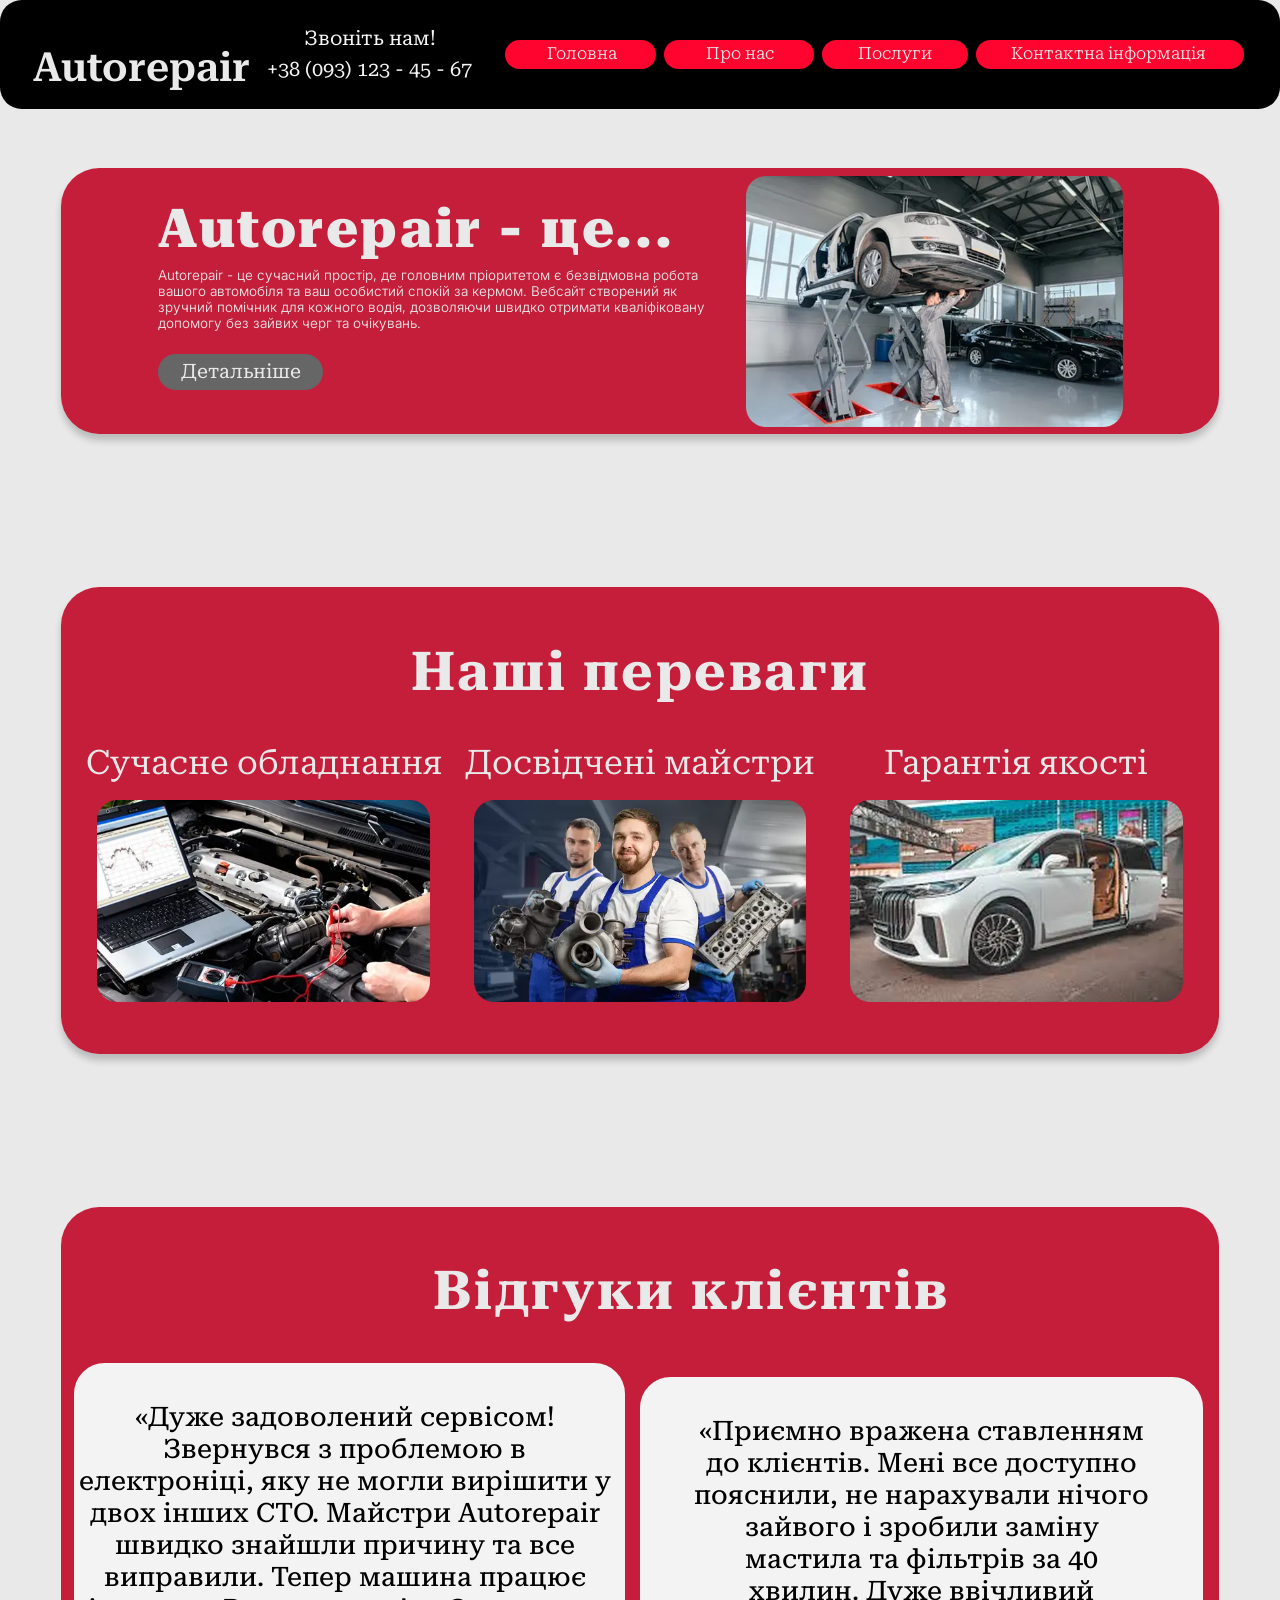
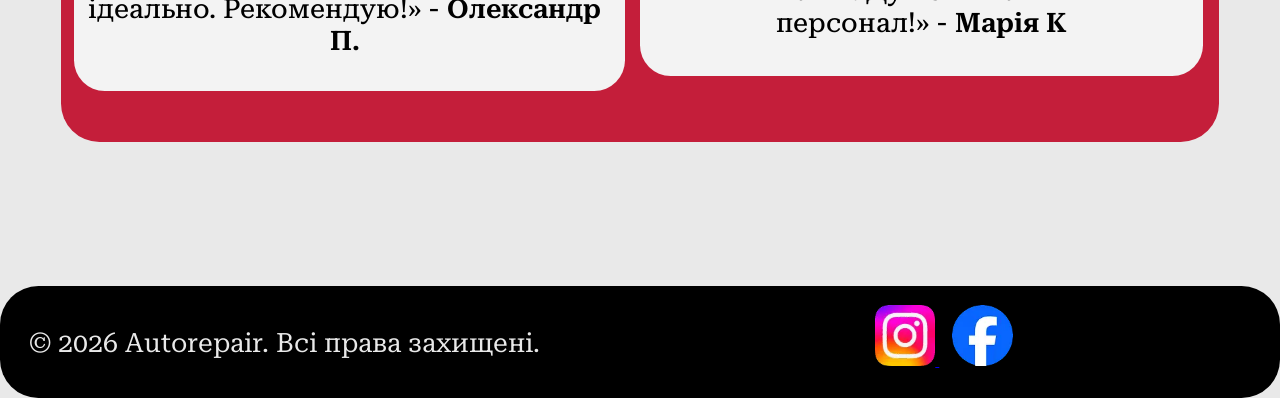
<file: index.html>
<!doctype html>
<html lang="uk">
  <head>
    <title>Головна</title>
    <meta charset="UTF-8" >
    <meta 
    name="viewport" content="width=device-width, initial-scale=1"
    >
    <link rel="stylesheet" href="style.css" >
    <link
      href="https://fonts.googleapis.com/css2?family=Roboto+Serif:ital,opsz,wght@0,8..144,100..900;1,8..144,100..900&display=swap"
      rel="stylesheet"
    >
    <link
      href="https://fonts.googleapis.com/css2?family=Inter:wght@100..900&family=Roboto+Serif:ital,opsz,wght@0,8..144,100..900;1,8..144,100..900&display=swap"
      rel="stylesheet"
    >
    <link rel="icon" href="./Images/favicon.ico" type="image/x-icon" >
  </head>
  <body>
    <header>
      <nav>
        <div class="logo">Autorepair</div>
        <div class="phone">
          <div class="phone-text">Звоніть нам!</div>
          <div class="phone-number">+38 (093) 123 - 45 - 67</div>
        </div>
        <a class="unUsed">Головна</a>
        <a href="HTML/aboutUs.html" class="used">Про нас</a>
        <a href="HTML/poslugi.html" class="poslugi">Послуги</a>
        <a href="HTML/contacts.html" class="last">Контактна інформація</a>
      </nav>
    </header>
   <main>
      <div class="whatIs">
        <div class="before1Img">
          <h1>Autorepair - це...</h1>
          <p>
            Autorepair - це сучасний простір, де головним пріоритетом є
            безвідмовна робота вашого автомобіля та ваш особистий спокій за
            кермом. Вебсайт створений як зручний помічник для кожного водія,
            дозволяючи швидко отримати кваліфіковану допомогу без зайвих черг та
            очікувань.
          </p>
          <div class="marginGrey">
            <a href="HTML/aboutUs.html" class="greyBtn">Детальніше</a>
          </div>
        </div>
        <img class="firstImg" src="./Images/1.webp" alt="Людина піднімає авто">
      </div>

      <div class="ourAdvantages">
        <h2>Наші переваги</h2>
        <div class="advantages">
          <div class="advantage">
            <h3>Сучасне обладнання</h3>
            <img src="./Images/2.webp" alt="Фото комп'ютера">
          </div>
          <div class="advantage">
            <h3>Досвідчені майстри</h3>
            <img src="./Images/3.webp" alt="3 людини з інструментами">
          </div>
          <div class="advantage">
            <h3 id="garant">Гарантія якості</h3>
            <img src="./Images/4.webp" alt="Дуже гарна машина">
          </div>
        </div>
      </div>

      <div class="userReports">
        <h2>Відгуки клієнтів</h2>
        <div class="reports">
          <div class="report" id="report1">
            <p>
              «Дуже задоволений сервісом! Звернувся з проблемою в електроніці,
              яку не могли вирішити у двох інших СТО. Майстри Autorepair швидко
              знайшли причину та все виправили. Тепер машина працює ідеально.
              Рекомендую!» -
              <b>Олександр П.</b>
            </p>
          </div>
          <div class="report" id="report2">
            <p>
              «Приємно вражена ставленням до клієнтів. Мені все доступно
              пояснили, не нарахували нічого зайвого і зробили заміну мастила та
              фільтрів за 40 хвилин. Дуже ввічливий персонал!» - <b>Марія К</b>
            </p>
          </div>
        </div>
      </div>
    </main>
    <footer>
      <p id="Autorepair">© 2026 Autorepair. Всі права захищені.</p>
      <div class="footer-images">
        <a href="instagram.com"
          ><img class="footer-image" src="./Images/5.webp" alt="Інстаграм">
        </a>
        <a href="facebook.com">
          <img class="footer-image" src="./Images/6.webp" alt ="Фейсбук">
        </a>
      </div>
    </footer>
  </body>
</html>
</file>
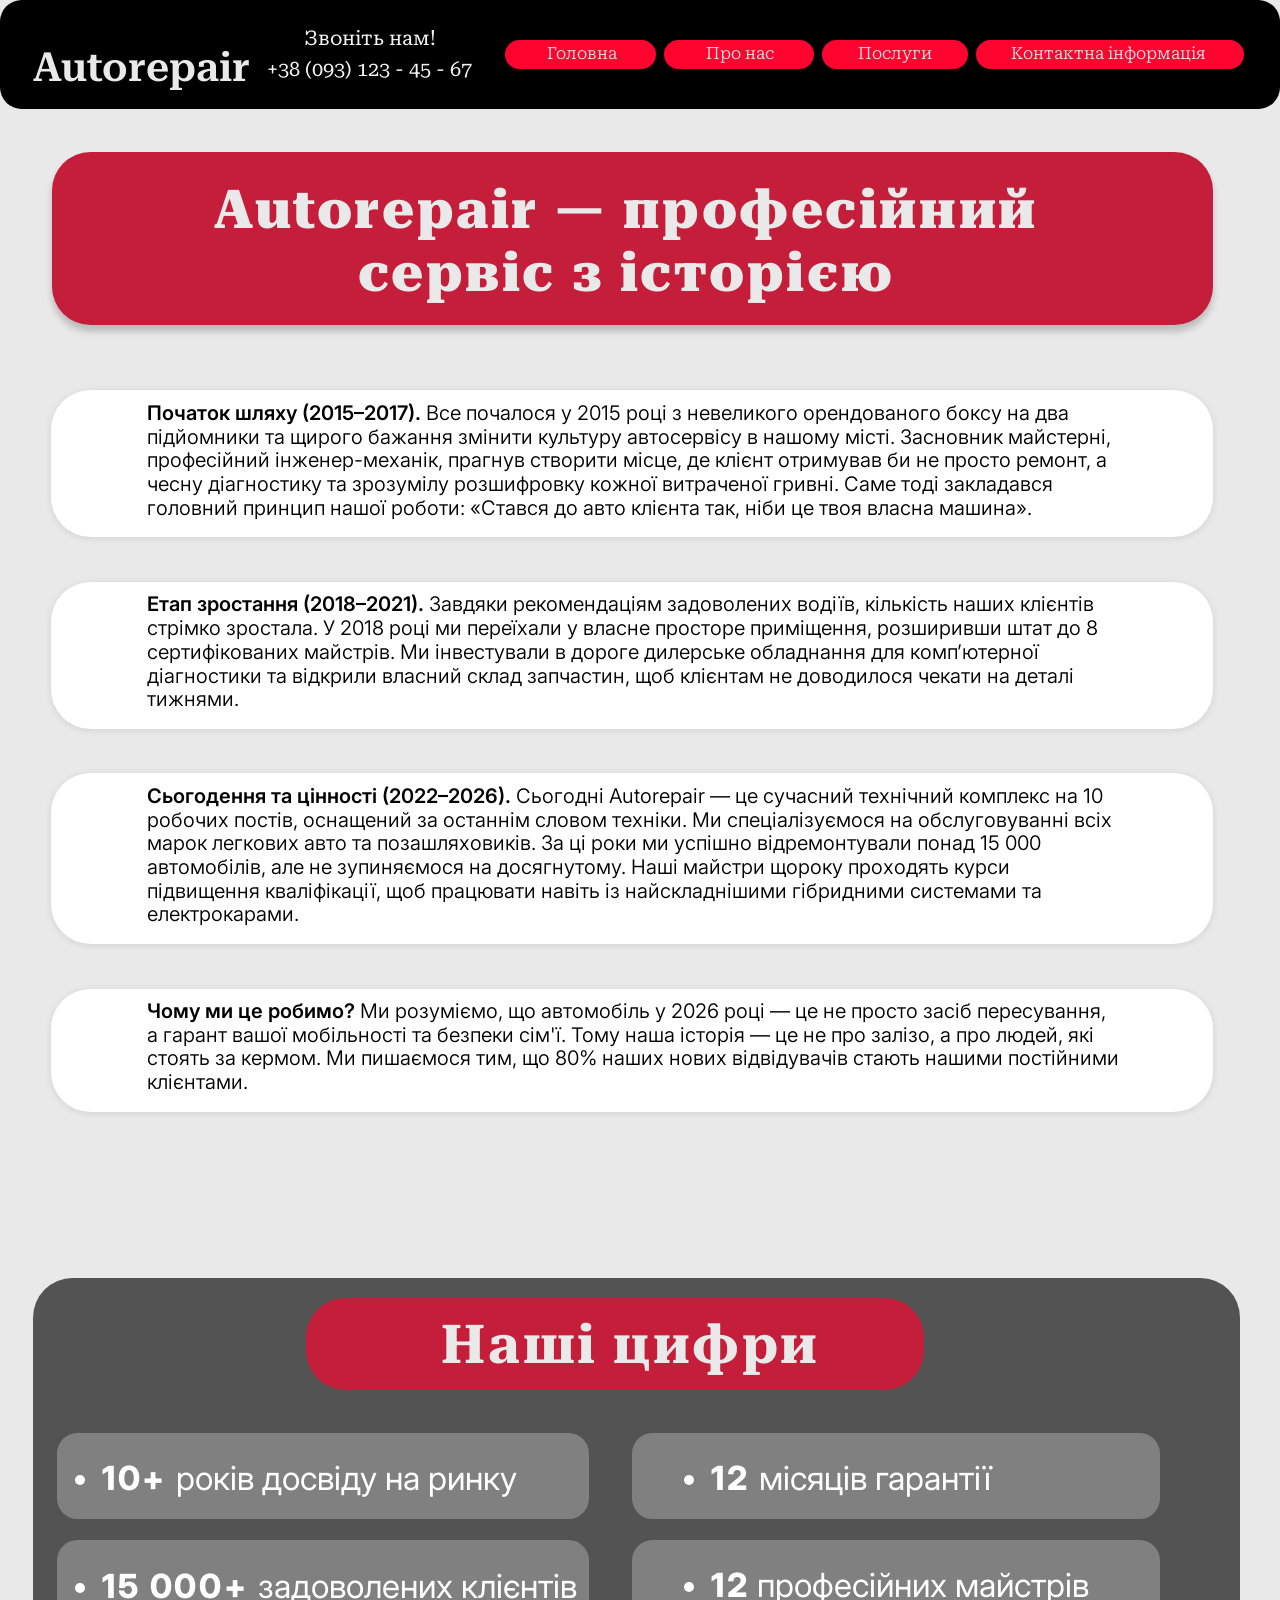
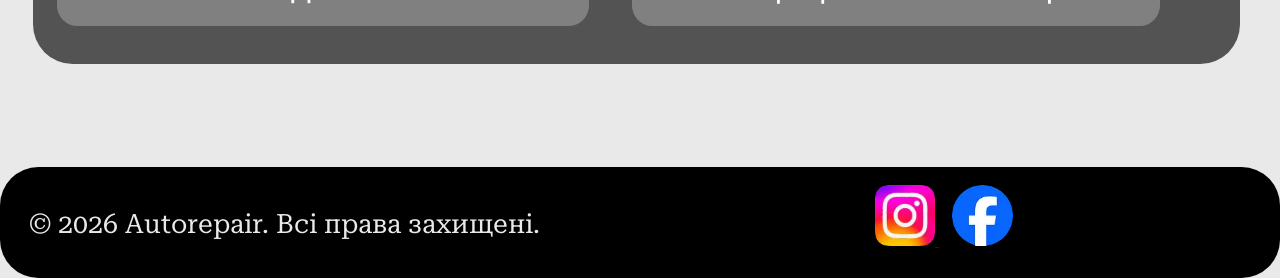
<file: HTML/aboutUs.html>
<!doctype html>
<html lang="uk">
  <head>
    <title>Про нас</title>
    <meta charset="UTF-8" >
    <meta
      name="viewport" content="width=device-width, initial-scale=1"
    >
    <link rel="stylesheet" href="https://7955970artem-source.github.io/7955970artem.github.io/style.css" >
    <link
      href="https://fonts.googleapis.com/css2?family=Roboto+Serif:ital,opsz,wght@0,8..144,100..900;1,8..144,100..900&display=swap"
      rel="stylesheet"
    >
    <link
      href="https://fonts.googleapis.com/css2?family=Inter:wght@100..900&family=Roboto+Serif:ital,opsz,wght@0,8..144,100..900;1,8..144,100..900&display=swap"
      rel="stylesheet"
    >
    <link rel="icon" href="https://7955970artem-source.github.io/7955970artem.github.io/Images/favicon.ico" type="image/x-icon" >
  </head>
  <body>
    <header>
      <nav>
        <div class="logo">Autorepair</div>
        <div class="phone">
          <div class="phone-text">Звоніть нам!</div>
          <div class="phone-number">+38 (093) 123 - 45 - 67</div>
        </div>
        <a href="/7955970artem.github.io">Головна</a>
        <a class="unUsed">Про нас</a>
        <a href="https://7955970artem-source.github.io/7955970artem.github.io/HTML/poslugi.html" class="poslugi">Послуги</a>
        <a href="https://7955970artem-source.github.io/7955970artem.github.io/HTML/contacts.html" class="last">Контактна інформація</a>
      </nav>
    </header>
   <main>
      <div class="nameAboutUs">
        <h1>Autorepair — професійний сервіс з історією</h1>
      </div>

      <div class="allWay">
        <div>
          <div class="rounded-custom">
            <p class="specP">
              <b> Початок шляху (2015–2017). </b>
              Все почалося у 2015 році з невеликого орендованого боксу на два
              підйомники та щирого бажання змінити культуру автосервісу в нашому
              місті. Засновник майстерні, професійний інженер-механік, прагнув
              створити місце, де клієнт отримував би не просто ремонт, а чесну
              діагностику та зрозумілу розшифровку кожної витраченої гривні.
              Саме тоді закладався головний принцип нашої роботи: «Стався до
              авто клієнта так, ніби це твоя власна машина».
            </p>
          </div>
        </div>
        <div class="mid">
          <div>
            <div class="rounded-custom">
              <p class="specP">
                <b> Етап зростання (2018–2021). </b>Завдяки рекомендаціям
                задоволених водіїв, кількість наших клієнтів стрімко зростала. У
                2018 році ми переїхали у власне просторе приміщення, розширивши
                штат до 8 сертифікованих майстрів. Ми інвестували в дороге
                дилерське обладнання для комп’ютерної діагностики та відкрили
                власний склад запчастин, щоб клієнтам не доводилося чекати на
                деталі тижнями.
              </p>
            </div>
          </div>
        </div>
        <div class="mid">
          <div>
            <div class="rounded-custom">
              <p>
                <b>Сьогодення та цінності (2022–2026). </b> Сьогодні Autorepair
                — це сучасний технічний комплекс на 10 робочих постів, оснащений
                за останнім словом техніки. Ми спеціалізуємося на обслуговуванні
                всіх марок легкових авто та позашляховиків. За ці роки ми
                успішно відремонтували понад 15 000 автомобілів, але не
                зупиняємося на досягнутому. Наші майстри щороку проходять курси
                підвищення кваліфікації, щоб працювати навіть із найскладнішими
                гібридними системами та електрокарами.
              </p>
            </div>
          </div>
        </div>
        <div class="mid">
          <div>
            <div class="rounded-custom">
              <p>
                <b>Чому ми це робимо? </b> Ми розуміємо, що автомобіль у 2026
                році — це не просто засіб пересування, а гарант вашої
                мобільності та безпеки сім'ї. Тому наша історія — це не про
                залізо, а про людей, які стоять за кермом. Ми пишаємося тим, що
                80% наших нових відвідувачів стають нашими постійними клієнтами.
              </p>
            </div>
          </div>
        </div>
      </div>

      <div class="ourNumbers">
        <div class="logoOurNumbers"><h2>Наші цифри</h2></div>
        <div class="cols">
          <div class="firstCol">
            <ul class="firstFirst">
              <li>
                <p><b> 10+ </b> років досвіду на ринку</p>
              </li>
            </ul>
            <ul>
              <li>
                <p><b> 15 000+ </b>задоволених клієнтів</p>
              </li>
            </ul>
          </div>
          <div class="secondCol">
            <ul class="firstSecond">
              <li>
                <p><b> 12 </b> місяців гарантії</p>
              </li>
            </ul>
            <ul>
              <li>
                <p><b> 12</b> професійних майстрів</p>
              </li>
            </ul>
          </div>
        </div>
      </div>
    </main>
      <footer>
      <p id="Autorepair">© 2026 Autorepair. Всі права захищені.</p>
      <div class="footer-images">
        <a href="instagram.com"
          ><img class="footer-image" src="https://7955970artem-source.github.io/7955970artem.github.io/Images/5.webp" alt="Інстаграм">
        </a>
        <a href="facebook.com">
          <img class="footer-image" src="https://7955970artem-source.github.io/7955970artem.github.io/Images/6.webp" alt ="Фейсбук">
        </a>
      </div>
    </footer>
  </body>
</html>
</file>
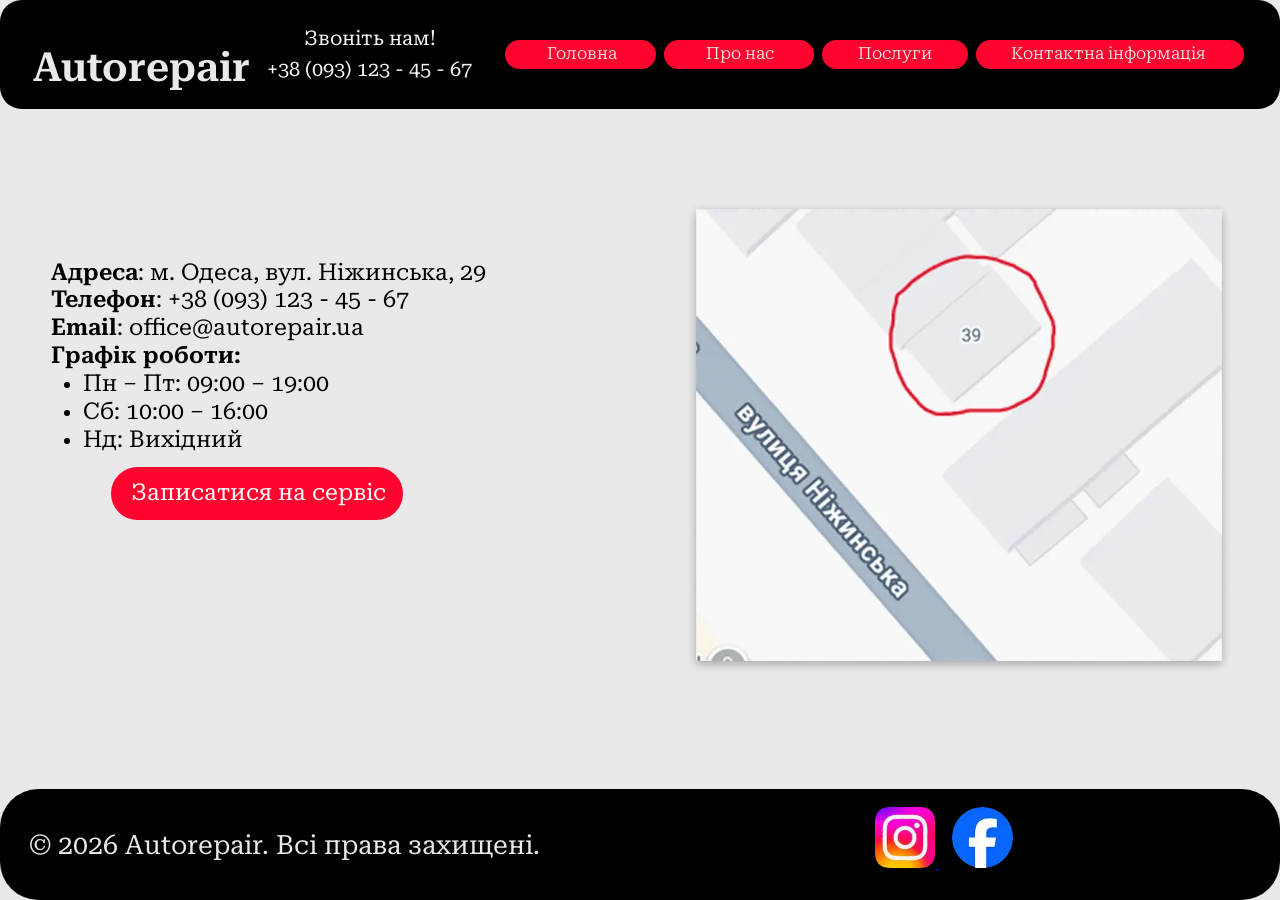
<file: HTML/contacts.html>
<!doctype html>
<html lang="uk">
  <head>
    <title>Про нас</title>
    <meta charset="UTF-8" >
    <meta
      name="viewport" content="width=device-width, initial-scale=1"
    >
    <link rel="stylesheet" href="https://7955970artem-source.github.io/7955970artem.github.io/style.css" >
    <link
      href="https://fonts.googleapis.com/css2?family=Roboto+Serif:ital,opsz,wght@0,8..144,100..900;1,8..144,100..900&display=swap"
      rel="stylesheet"
    >
    <link
      href="https://fonts.googleapis.com/css2?family=Inter:wght@100..900&family=Roboto+Serif:ital,opsz,wght@0,8..144,100..900;1,8..144,100..900&display=swap"
      rel="stylesheet"
    >
    <link rel="icon" href="https://7955970artem-source.github.io/7955970artem.github.io/Images/favicon.ico" type="image/x-icon" >
  </head>
  <body>
    <header>
      <nav>
        <div class="logo">Autorepair</div>
        <div class="phone">
          <div class="phone-text">Звоніть нам!</div>
          <div class="phone-number">+38 (093) 123 - 45 - 67</div>
        </div>
        <a href="/7955970artem.github.io">Головна</a>
        <a href="https://7955970artem-source.github.io/7955970artem.github.io/HTML/aboutUs.html">Про нас</a>
        <a href="https://7955970artem-source.github.io/7955970artem.github.io/HTML/poslugi.html" class="poslugi">Послуги</a>
        <a class="unUsed" id="last">Контактна інформація</a>
      </nav>
    </header>
   <main>
      <div class="contentContacts">
        <div class="textContacts">
          <p><b> Адреса</b>: м. Одеса, вул. Ніжинська, 29</p>
          <p><b> Телефон</b>: +38 (093) 123 - 45 - 67</p>
          <p><b> Email</b>: office@autorepair.ua</p>
          <b> Графік роботи: </b>
          <div class="schedule">
            <ul>
              <li><p>Пн – Пт: 09:00 – 19:00</p></li>
              <li><p>Сб: 10:00 – 16:00</p></li>
              <li><p>Нд: Вихідний</p></li>
            </ul>
          </div>
          <p class="btnZapisatis">Записатися на сервіс</p>
        </div>

        <div class="imgMap">
          <img class="imgGoogleMap" src="https://7955970artem-source.github.io/7955970artem.github.io/Images/7.webp" alt="Місцезнаходження на гугл карті(вул. Ніжинська 39)">
        </div>
      </div>
    </main>
     <footer>
      <p id="Autorepair">© 2026 Autorepair. Всі права захищені.</p>
      <div class="footer-images">
        <a href="instagram.com"
          ><img class="footer-image" src="https://7955970artem-source.github.io/7955970artem.github.io/Images/5.webp" alt="Інстаграм">
        </a>
        <a href="facebook.com">
          <img class="footer-image" src="https://7955970artem-source.github.io/7955970artem.github.io/Images/6.webp" alt ="Фейсбук">
        </a>
      </div>
    </footer>
  </body>
</html>
</file>
<file: style.css>
@media screen and (min-width: 900px){

* {
  margin: 0;
  padding: 0;
  box-sizing: border-box;
}

html {
  height: 100%;
  margin: 0;
}

body {
  height: 100%;
  margin: 0;
  background-color: #e9e9e9;
  overflow-x: hidden;
  display: flex;
  flex-direction: column;
  min-height: 100vh;
}

main {
  flex: 1 0 auto;
}

header {
  color: #e9e9e9;
  background-color: #000000;
  font-family: "Roboto Serif";
  border-radius: 1.7vw;
  display: flex;
  padding-top: 2vw;
  max-height: 18vh;
  justify-content: flex-start;
  padding-left: 2.6vw;
  padding-bottom: 1.4vw;
}

.logo {
  font-size: 3.15vw;
  font-weight: 600;
}

.phone {
  display: flex;
  flex-direction: column;
  text-align: center;
  margin-left: 1.33vw;
  font-family: "Roboto Serif";
  font-size: 1.56vw;
  font-weight: 400;
  padding-bottom: 0.75vw;
  color: #f5f5f5;
  white-space: nowrap;
  margin-right: 1.9vw;
}

.phone-text {
  padding-bottom: 0.6vw;
  font-size: 1.59vw;
}

nav {
  display: flex;
  justify-content: flex-start;
  align-items: flex-end;
  width: 100%;
}

nav a {
  white-space: nowrap;
  height: 0.3vw;
  margin-bottom: 1.7vw;
  padding-top: 0.45vw;
  display: flex;
  text-align: center;
  font-size: 1.3vw;
  background-color: #ff042e;
  font-weight: 320;
  color: #e9e9e9;
  border-radius: 3vw;
  text-decoration: none;
  margin-left: 0.65vw;
  padding-bottom: 2vw;
  padding-top: 0.25vw;
  padding-left: 3.25vw;
  padding-right: 3.1vw;
}

nav a:hover {
  background-color: #ff506d;
}

.unUsed:hover {
  background-color: #ff042e;
  cursor: default;
}

.last {
  padding-left: 2.7vw;
  padding-right: 3vw;
}

#last {
  padding-left: 2.7vw;
  padding-right: 3vw;
}

.poslugi {
  padding-left: 2.8vw;
  padding-right: 2.8vw;
}

.whatIs {
  margin: 4.6% auto 0 auto;
  height: 20.8vw;
  width: 90.5%;
  display: flex;
  border-radius: 3vw;
  text-align: center;
  color: #e9e9e9;
  background-color: #c41e3a;
  box-shadow: 0 0.5vw 0.6vw 0 rgba(0, 0, 0, 0.2);
}

.firstImg {
  padding-bottom: 0.58%;
  padding-top: 0.7%;
  padding-right: 7.55vw;
  height: auto;
}

.before1Img {
  text-align: left;
  margin-left: 8.4%;
  margin-top: 2.5%;
  margin-right: 2%;
}

h1 {
  font-family: "Roboto Serif";
  font-size: 4.2vw;
  letter-spacing: 0.2vw;
  white-space: nowrap;
  font-weight: 800;
}

.greyBtn {
  padding-bottom: 0.5vw;
  padding-top: 0.5vw;
  padding-left: 1.8vw;
  padding-right: 1.7vw;
  font-size: 1.55vw;
  background-color: #666666;
  font-weight: 400;
  font-family: "Roboto Serif";
  color: #e9e9e9;
  border-radius: 3vw;
  text-decoration: none;
}

.greyBtn:hover {
  background-color: #797979;
}

.marginGrey {
  margin-top: 5.18%;
}

.whatIs p {
  margin-top: 1.3%;
  font-family: "Inter";
  margin-bottom: 4%;
  font-size: 1.05vw;
  font-weight: 340;
  padding-right: 2%;
}

.ourAdvantages {
  margin: 12% auto 0 auto;
  min-height: 35.5vw;
  width: 90.5%;
  display: flex;
  flex-direction: column;
  align-items: center;
  border-radius: 3vw;
  text-align: center;
  color: #e9e9e9;
  background-color: #c41e3a;
  padding-bottom: 4%;
  box-shadow: 0 0.5vw 0.6vw 0 rgba(0, 0, 0, 0.2);
}

h2 {
  margin-top: 4.5%;
  margin-bottom: 3.5%;
  font-family: "Roboto Serif";
  font-size: 4.2vw;
  letter-spacing: 0.2vw;
  white-space: nowrap;
  font-weight: 700;
}

.advantages {
  display: flex;
  flex-direction: row;
  justify-content: space-evenly;
  align-items: flex-start;
  width: 100%;
}
.advantage {
  display: flex;
  flex-direction: column;
  align-items: center;
  width: 30%;
}

h3 {
  margin-bottom: 5%;
  font-family: "Roboto Serif";
  font-size: 2.65vw;
  white-space: nowrap;
  font-weight: 400;
}

.advantages img {
  width: 26vw;
  display: block;
}

.userReports {
  margin: 12% auto 0 auto;
  min-height: 30.5vw;
  width: 90.5%;
  display: flex;
  flex-direction: column;
  align-items: center;
  border-radius: 3vw;
  text-align: center;
  color: #000000;
  background-color: #c41e3a;
  padding-bottom: 4%;
  margin-bottom: 11.3vw;
}

.userReports h2 {
  margin-left: 8vw;
  color: #e9e9e9;
}

.reports {
  display: flex;
  flex-direction: row;
  align-items: center;
  min-height: 20vw;
}

.report {
  display: flex;
  flex-direction: column;
  border-radius: 2.4vw;
  background-color: #f3f3f3;
  margin-right: 1.2vw;
  font-family: "Roboto Serif";
  font-size: 2.1vw;
  font-weight: 450;
  padding-right: 0.7vw;
}

#report1 {
  margin-left: 1vw;
  padding-top: 3vw;
  max-width: 43vw;
  padding-bottom: 2.6vw;
}

#report2 {
  padding-bottom: 2.9vw;
  padding-top: 3vw;
  padding-left: 4vw;
  padding-right: 4vw;
  padding-right: 4vw;
  max-width: 44vw;
  min-height: 22.5vw;
}
.reports b {
  font-weight: 600;
}

footer {
  color: #e9e9e9;
  background-color: #000000;
  font-family: "Roboto Serif";
  border-radius: 3vw;
  display: flex;
  padding-bottom: 2.2vw;
  max-height: 18vw;
}


footer p {
  padding-left: 2.25vw;
  padding-top: 3.2vw;
  font-size: 2.085vw;
}

.footer-images {
  margin-left: 25.15%;
  padding-top: 1.45vw;
}

.footer-image {
  margin-left: 1vw;
  width: 4.75vw;
}

/*ПРО НАС*/

.nameAboutUs h1 {
  padding-left: 11vw;
  padding-right: 12vw;
  padding-top: 2vw;
  padding-bottom: 1.6vw;
  color: #e9e9e9;
  width: 91.8%;
  background-color: #c41e3a;
  border-radius: 3vw;
  white-space: normal;
  line-height: 1.18;
  box-shadow: 0 0.5vw 0.6vw 0 rgba(0, 0, 0, 0.2);
}

.nameAboutUs {
  display: flex;
  padding-right: 1.2vw;
  margin-top: 3.4vw;
  text-align: center;
  justify-content: center;
}

.rounded-custom {
  margin-left: 4vw;
  border-radius: 3.1vw;
  box-shadow: 0 0.1vw 0.6vw 0 rgba(0, 0, 0, 0.1) !important;
  background-color: #ffffff;
}

.allWay {
  margin-right: 5.2vw;
  padding-top: 5.1vw;
}
.allWay p {
  padding-top: 0.9vw;
  padding-bottom: 1.3vw;
  padding-right: 7.3vw;
  line-height: 1.18;
  padding-left: 7.5vw;
  font-family: "Inter";
  font-size: 1.57vw;
  color: #000000;
  font-weight: 350;
}

.allWay .specP {
  padding-right: 6.1vw;
}

.allWay p b {
  font-weight: 600;
}

.mid {
  margin-top: 3.5vw;
}

.ourNumbers {
  margin-top: 13vw;
  display: flex;
  flex-direction: column;
  margin-left: 2.6vw;
  width: 94.3%;
  max-width: 94.3%;
  background-color: #535353;
  border-radius: 3.1vw;
  margin-bottom: 8%;
  padding-bottom: 2%;
}

.logoOurNumbers h2 {
  margin-top: 1.7% !important;
  margin-left: 22.6%;
  width: 51.2%;
  text-align: center;
  border-radius: 3.1vw;
  padding-left: 2.6%;
  padding-top: 1.2%;
  padding-bottom: 1.2%;
  background-color: #c41e3a;
  color: #e9e9e9;
}

.cols {
  display: flex;
  flex-direction: row;
  margin-bottom: 1vw;
}
.firstCol,
.secondCol {
  display: flex;
  flex-direction: column;
}

.firstCol {
  margin-left: 2%;
  max-width: 45vw;
}

.secondCol {
  margin-left: 3.5%;
  margin-right: 0.5%;
}

.firstCol ul,
.secondCol ul {
  font-family: "Inter";
  font-size: 2.4vw;
  border-radius: 1.6vw;
  background-color: #808080;
  padding-top: 2vw;
  color: #ffffff;
  font-weight: 600;
  padding-bottom: 1.6vw;
}
.cols p {
  font-size: 2.6vw;
  font-weight: 400;
}

.cols b {
  letter-spacing: 0.2vw;
  font-weight: 800;
}

.firstCol ul {
  padding-left: 3.5vw;
  padding-right: 1vw;
}

.secondCol ul {
  padding-left: 6.2vw;
  padding-right: 5.5vw;
}

.firstFirst,
.firstSecond {
  margin-bottom: 4%;
}

/*КОНТАКТИ*/

.contentContacts {
  line-height: 1.2;
  margin-top: 7.2vw;
  display: flex;
  flex-direction: row;
  margin-bottom: 3.3vw;
}

.textContacts {
  margin-left: 4vw;
  margin-top: 4.5vw;
  font-family: "Roboto Serif";
  font-size: 1.82vw;
  padding: 0;
}

.textContacts p b,
.textContacts b {
  font-weight: 600;
}

.schedule {
  margin-left: 2.5vw;
}

.schedule ul {
  font-size: 1.55vw;
}

.schedule p {
  font-size: 1.82vw;
}

.btnZapisatis {
  white-space: nowrap;
  font-family: "Roboto Serif";
  background-color: #ff042e;
  color: #ffffff;
  border-radius: 3vw;
  padding: 0.96vw 1.5vw;
  max-width: 22.8vw;
  margin-top: 1vw;
  margin-left: 4.7vw;
}

.imgMap {
  margin-left: 15.5vw;
}

.imgGoogleMap {
  height: 37vw;
}
}

@media screen and (max-width: 900px){
body {
  height: 100%;
  margin: 0;
  background-color: #e9e9e9;
  overflow-x: hidden;
  display: flex;
  flex-direction: column;
  min-height: 100vh;
}

main {
  flex: 1 0 auto;
}

header {
  color: #e9e9e9;
  background-color: #000000;
  font-family: "Roboto Serif";
  border-radius: 1.7vw;
  min-height: 30vw;
  padding-top: 4vw;
  padding-left: 2.6vw;
  padding-bottom: 1.4vw;
  text-align:center;
}

.logo {
  font-size: 300%;
  font-weight: 600;
}

.phone {
  margin-top: 3vw;
  display: flex;
  flex-direction: column;
  text-align: center;
  margin-left: 1.33vw;
  font-family: "Roboto Serif";
  font-size: 4.5vw;
  font-weight: 400;
  padding-bottom: 0.75vw;
  color: #f5f5f5;
  white-space: nowrap;
  margin-right: 1.9vw;
}

.phone-text {
  padding-bottom: 0.6vw;
}

nav {
  width: 100%;
}

nav a {
  margin-left: 20%;
  max-width: 60vw;
  margin-top: 3vw;
  margin-bottom: 3vw;
  display: flex;
  font-size: 4vw;
  background-color: #ff042e;
  color: #e9e9e9;
  border-radius: 3vw;
  text-decoration: none;
  padding-bottom: 2vw;
  padding-top: 2vw;
  flex-direction: column;
}

nav a:hover {
  background-color: #ff506d;
}

.unUsed:hover {
  background-color: #ff042e;
  cursor: default;
}

.whatIs {
  margin-top: 5%;
  margin-left: 4.5%;
  height: 120vw;
  width: 90.5%;
  display: flex;
  flex-direction: column;
  border-radius: 3vw;
  text-align: center;
  color: #e9e9e9;
  background-color: #c41e3a;
  box-shadow: 0 0.5vw 0.6vw 0 rgba(0, 0, 0, 0.2);
}

.firstImg {
  padding-bottom: 0.58%;
  padding-top: 2%;
  padding-right: 2%;
  padding-left: 2%;
  padding-bottom: 2%;
  max-width: 100vw;
  max-height: 100vw;
}

.before1Img {
  text-align: left;
  margin-left: 8.4%;
  margin-top: 2.5%;
  margin-right: 2%;
}

h1 {
  font-family: "Roboto Serif";
  font-size: 8vw;
  letter-spacing: 0.2vw;
  white-space: nowrap;
  font-weight: 800;
}

.greyBtn {
  margin-left: 28%;
  padding-bottom: 1vw;
  padding-top: 1vw;
  padding-left: 1.8vw;
  padding-right: 3vw;
  font-size: 4vw;
  background-color: #666666;
  font-weight: 400;
  font-family: "Roboto Serif";
  color: #e9e9e9;
  border-radius: 3vw;
  text-decoration: none;
}

.greyBtn:hover {
  background-color: #797979;
}

.marginGrey {
  margin-top: 5.18%;
}

.whatIs p { 
  margin-top: 1.3%;
  font-family: "Inter";
  margin-bottom: 4%;
  font-size: 3vw;
  font-weight: 340;
  padding-right: 2%;
}

.ourAdvantages {
  margin: 12% auto 0 auto;
  min-height: 100vw;
  width: 90.5%;
  display: flex;
  flex-direction: column;
  border-radius: 3vw;
  text-align: center;
  color: #e9e9e9;
  background-color: #c41e3a;
  padding-bottom: 4%;
  box-shadow: 0 0.5vw 0.6vw 0 rgba(0, 0, 0, 0.2);
}

h2 {
  margin-top: 4.5%;
  margin-bottom: 3.5%;
  font-family: "Roboto Serif";
  font-size: 6vw;
  letter-spacing: 0.2vw;
  white-space: nowrap;
  font-weight: 700;
}

.advantages {
  display: flex;
  flex-direction: column;
  width: 100%;
}
.advantage {
  display: flex;
  flex-direction: column;
  align-self: center;
  margin-right: 25vw;
  width: 30%;
}

h3 {
  margin-bottom: 5%;
  font-family: "Roboto Serif";
  font-size: 5vw;
  white-space: nowrap;
  font-weight: 400;
}

#garant{
  margin-left: 5vw;
}

.advantages img {
  width: 52vw;
  display: block;
}


.userReports {
  margin: 12% auto 0 auto;
  min-height: 100vw;
  width: 90.5%;
  display: flex;
  flex-direction: column;
  align-items: center;
  border-radius: 3vw;
  text-align: center;
  color: #000000;
  background-color: #c41e3a;
  padding-bottom: 4%;
  margin-bottom: 11.3vw;
}

.userReports h2 {
  color: #e9e9e9;
}

.reports {
  display: flex;
  flex-direction: column;
  align-items: center;
  min-height: 18vw;
}

.report {
  display: flex;
  flex-direction: column;
  border-radius: 2.4vw;
  background-color: #f3f3f3;
  margin: 2vw;
  font-family: "Roboto Serif";
  font-size: 4vw;
  font-weight: 450;
  padding-right: 0.7vw;
}

.reports b {
  font-weight: 600;
}

footer {
  color: #e9e9e9;
  background-color: #000000;
  font-family: "Roboto Serif";
  border-radius: 3vw;
  display: flex;
  padding-bottom: 2.2vw;
  max-height: 100vw;
}

footer p {
  padding-left: 2.25vw;
  padding-top: 1.2vw;
  font-size: 4vw;
}

.footer-images {
  margin-left: 2.15%;
  padding-top: 1.45vw;
}

.footer-image {
  margin-left: 1vw;
  width: 10vw;
}

.nameAboutUs h1 {
  padding-left: 11vw;
  padding-right: 12vw;
  padding-top: 4vw;
  margin-left: 4.5%;
  margin-right: 4.5%;
  padding-bottom: 3vw;
  color: #e9e9e9;
  width: 91.8%;
  background-color: #c41e3a;
  border-radius: 3vw;
  white-space: normal;
  line-height: 1.18;
  box-shadow: 0 0.5vw 0.6vw 0 rgba(0, 0, 0, 0.2);
}

.nameAboutUs {
  display: flex;
  padding-right: 1.2vw;
  margin-top: 3.4vw;
  text-align: center;
}

.rounded-custom {
  margin-left: 4vw;
  border-radius: 3.1vw;
  box-shadow: 0 0.1vw 0.6vw 0 rgba(0, 0, 0, 0.1) !important;
  background-color: #ffffff;
  min-height: 30vw;
}

.allWay {
  margin-right: 5.2vw;
}
.allWay p {
  padding-top: 4vw;
  padding-bottom: 4vw;
  padding-right: 7.3vw;
  line-height: 1.18;
  padding-left: 7.5vw;
  font-family: "Inter";
  font-size: 4vw;
  color: #000000;
  font-weight: 350;
}

.ourNumbers {
  margin-top: 13vw;
  display: flex;
  flex-direction: column;
  margin-left: 2.6vw;
  width: 94.3%;
  max-width: 94.3%;
  background-color: #535353;
  border-radius: 3.1vw;
  margin-bottom: 8%;
  padding-bottom: 2%;
}

.logoOurNumbers h2 {
  margin-top: 1.7% !important;
  margin-left: 22.6%;
  width: 51.2%;
  text-align: center;
  border-radius: 3.1vw;
  padding-left: 2.6%;
  padding-top: 1.2%;
  padding-bottom: 1.2%;
  background-color: #c41e3a;
  color: #e9e9e9;
}

.cols {
  display: flex;
  flex-direction: row;
  margin-bottom: 1vw;
}
.firstCol,
.secondCol {
  display: flex;
  flex-direction: column;
}

.firstCol {
  margin-left: 2%;
  max-width: 45vw;
}

.secondCol {
  margin-left: 3.5%;
  margin-right: 3%;
}

.firstCol ul,
.secondCol ul {
  font-family: "Inter";
  font-size: 5vw;
  border-radius: 1.6vw;
  background-color: #808080;
  padding-top: 2vw;
  color: #ffffff;
  font-weight: 600;
  padding-bottom: 1.6vw;
}
.cols p {
  font-size: 4vw;
  font-weight: 400;
}

.cols b {
  letter-spacing: 0.2vw;
  font-weight: 800;
}

.firstCol ul {
  padding-left: 6vw;
}

.secondCol ul {
  padding-left: 6.2vw;
  padding-right: 6vw;
}


.contentContacts {
  line-height: 1.2;
  margin-top: 7.2vw;
  display: flex;
  flex-direction: column;
  margin-bottom: 3.3vw;
}

.textContacts {
  margin-left: 4vw;
  margin-top: 4.5vw;
  font-family: "Roboto Serif";
  font-size: 4vw;
  padding: 0;
}

.textContacts p b,
.textContacts b {
  font-weight: 600;
}

.schedule {
  margin-left: 2.5vw;
}

.schedule ul {
  font-size: 4vw;
}

.schedule p {
  font-size: 4vw;
}

.btnZapisatis {
  white-space: nowrap;
  font-family: "Roboto Serif";
  background-color: #ff042e;
  color: #ffffff;
  border-radius: 3vw;
  padding: 0.96vw 4vw;
  max-width: 43vw;
  margin-left: 24%;
}


.imgGoogleMap {
  width: 100vw;
}
}
</file>
